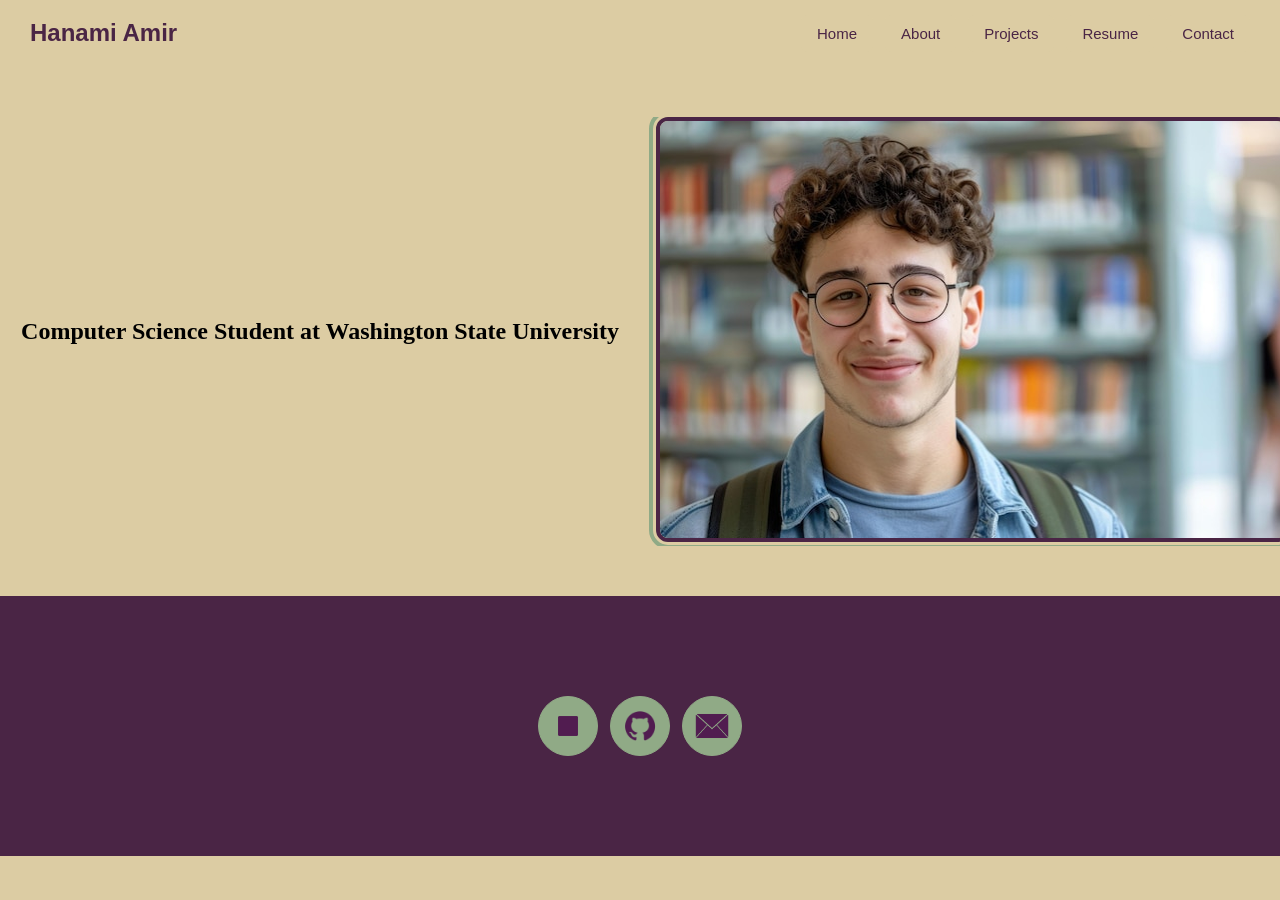
<file: index.html>
<!DOCTYPE html>
<html>

<style>
    div.mycontainer {
        width: 100%;
        overflow: auto;
    }

    div.mycontainer div {
        width: 50%;
        float: left;
    }

    div.center_box {
        display: flex;
        justify-content: center;
    }

    .rectangle {
        width: 500px;
        max-width: 100%;
        height: 300px;
        background-color: #fff;
        border-radius: 8px;
    }
</style>

<header>
    <title>My Website</title>
    <link rel="stylesheet" href="style.css">
</header>

<body>
    <header class="header">
        <left>
            <h1 class="logo">
                Hanami Amir
            </h1>
        </left>

        <nav class="nav-buttons">
            <a href="index.html">Home</a>
            <a href="about.html"> About </a>
            <a href="project.html">Projects</a>
            <a href="resume.html">Resume</a>
            <a href="contact.html">Contact</a>
        </nav>
    </header>

    <div class="spacer"></div>


    <div class="mycontainer">
        <div>
            <h1>Computer Science Student at Washington State University</h1>
        </div>
        <div>
            <img src="image (1).png" style="border: 4px solid #4A2545; outline: 4px solid #90AA86; outline-offset: 3px; border-radius: 12px;" />

        </div>
    </div>

    <div class="spacer"></div>

    <div style="background-color: #4A2545;">
        <div class="spacer"></div>
        <div class="spacer"></div>
        <div class="button-row">
            <button type="button" class="image-button">
                <img src="LinkedIn_logo_initials.png" alt="LinkedIn" class="icon-linkedin" width="20" height="20">
            </button>

            <button type="button" class="image-button">
                <img src="GitHub_Invertocat_Black_Clearspace.png" alt="Github" class="icon-github" width="20"
                    height="20">
            </button>

            <button type="button" class="image-button">
                <img src="email-icon-119.png" alt="Email" class="icon-email" width="20" height="20">
                </buttontype>
        </div>
        <div class="spacer"></div>
        <div class="spacer"></div>
    </div>
</body>

</html>
</file>
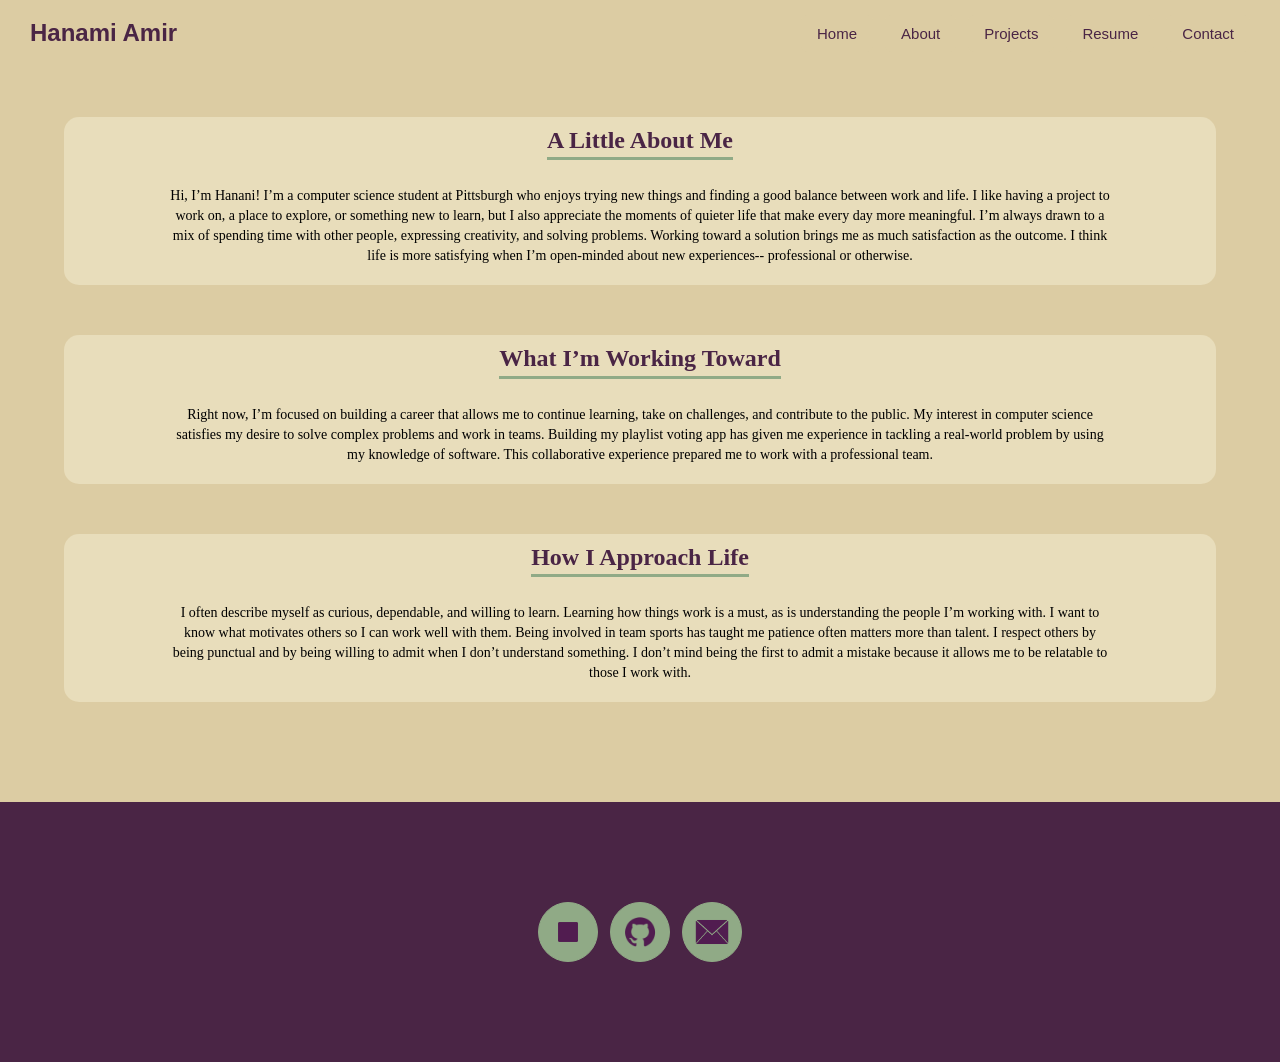
<file: about.html>
<!DOCTYPE html>
<html>

<style>
    div.container {
        background-color: #E8DDBB;
        padding-left: 5%;
        padding-right: 5%;
        padding-top: 10px;
        padding-bottom: 5px;
        margin-left: 5%;
        margin-right: 5%;
        border-radius: 15px;
    }

    .section-title {
        display: inline-block;
        /* shrinks the element to the text width */
        border-bottom: 3px solid #90AA86;
        padding-bottom: 4px;
        /* gap between text and line */
        margin: 0 0 12px;
        color: #4A2545;
    }
</style>

<head>
    <title>My Website</title>
    <link rel="stylesheet" href="style.css">
</head>

<body>
    <header class="header">
        <left>
            <h1 class="logo">
                Hanami Amir
            </h1>
        </left>

        <nav class="nav-buttons">
            <a href="index.html">Home</a>
            <a href="about.html"> About </a>
            <a href="project.html">Projects</a>
            <a href="resume.html">Resume</a>
            <a href="contact.html">Contact</a>
        </nav>
    </header>

    <div class="spacer"></div>

    <div class="container">
        <h1 class="section-title" style="text-align: left;">A Little About Me </h1>

        <p style="padding-inline: 40px;"> Hi, I’m Hanani! I’m a computer science student at Pittsburgh who enjoys trying
            new
            things and finding a good balance between work and life. I like having a project to work on, a place to
            explore,
            or something new to learn, but I also appreciate the moments of quieter life that make every day more
            meaningful.
            I’m always drawn to a mix of spending time with other people, expressing creativity, and solving problems.
            Working toward a solution brings me as much satisfaction as the outcome. I think life is more satisfying
            when
            I’m open-minded about new experiences-- professional or otherwise.</p>

    </div>
    <div class="spacer"></div>


    <div class="container">
        <h1 class="section-title" style="text-align: left;"> What I’m Working Toward </h1>


        <p style="padding-inline: 40px;">Right now, I’m focused on building a career that allows me to continue
            learning,
            take on challenges, and contribute to the public. My interest in computer science satisfies my desire to
            solve
            complex problems and work in teams. Building my playlist voting app has given me experience in tackling a
            real-world problem by using my knowledge of software. This collaborative experience prepared me to work with
            a
            professional team.</p>
    </div>

    <div class="spacer"></div>

    <div class="container">

        <h1 class="section-title" style="text-align: left;">How I Approach Life</h1>

        <p style="padding-inline: 40px;">I often describe myself as curious, dependable, and willing to learn. Learning
            how
            things work is a must, as is understanding the people I’m working with. I want to know what motivates others
            so
            I can work well with them.
            Being involved in team sports has taught me patience often matters more than talent. I respect others by
            being
            punctual and by being willing to admit when I don’t understand something. I don’t mind being the first to
            admit
            a mistake because it allows me to be relatable to those I work with.</p>

    </div>
    <div class="spacer"></div>

    <div class="spacer"></div>

    <div style="background-color: #4A2545;">
        <div class="spacer"></div>
        <div class="spacer"></div>
        <div class="button-row">
            <button type="button" class="image-button">
                <img src="LinkedIn_logo_initials.png" alt="LinkedIn" class="icon-linkedin" width="20" height="20">
            </button>

            <button type="button" class="image-button">
                <img src="GitHub_Invertocat_Black_Clearspace.png" alt="Github" class="icon-github" width="20"
                    height="20">
            </button>

            <button type="button" class="image-button">
                <img src="email-icon-119.png" alt="Email" class="icon-email" width="20" height="20">
                </buttontype>
        </div>
        <div class="spacer"></div>
        <div class="spacer"></div>
    </div>
</body>

</html>
</file>
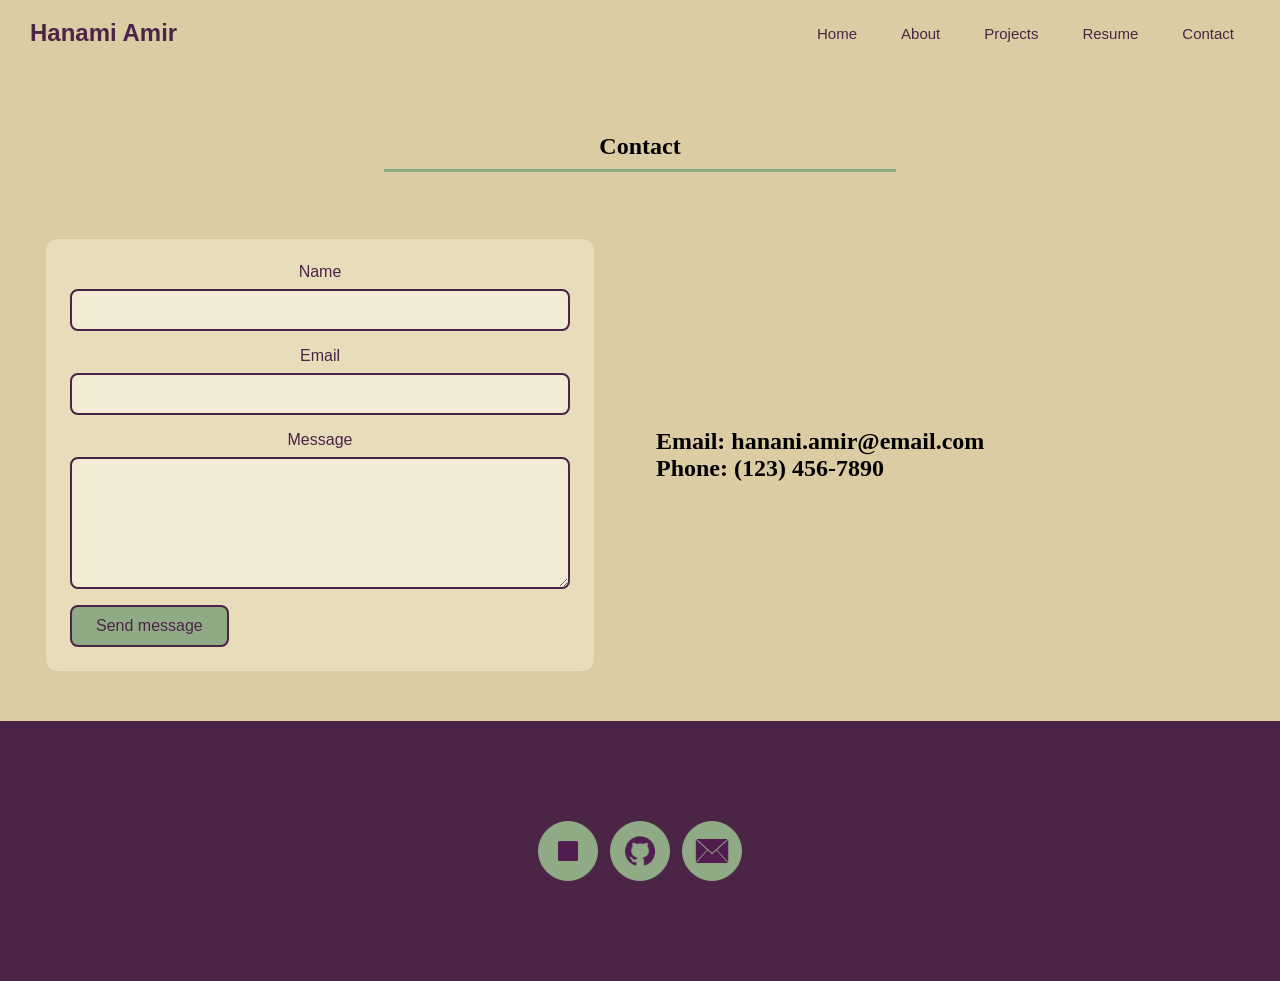
<file: contact.html>
<!DOCTYPE html>
<html>
<style>
    .contact-form {
        display: flex;
        flex-direction: column;
        gap: 8px;
        max-width: 500px;
        margin: 0 auto;
        padding: 24px;
        background-color: #E8DDBB;
        border-radius: 12px;
        color: #4A2545;
    }

    .contact-form label {
        font-weight: 500;
    }

    .contact-form input,
    .contact-form textarea {
        padding: 10px 12px;
        border: 2px solid #4A2545;
        border-radius: 8px;
        background-color: #FFFFFF66;
        color: #4A2545;
        font-family: inherit;
        font-size: 1rem;
        margin-bottom: 8px;
    }

    .contact-form input:focus,
    .contact-form textarea:focus {
        outline: none;
        border-color: #90AA86;
        box-shadow: 0 0 0 3px #90AA8666;
    }

    .send-button {
        align-self: flex-start;
        padding: 10px 24px;
        background-color: #90AA86;
        color: #4A2545;
        border: 2px solid #4A2545;
        border-radius: 8px;
        font-size: 1rem;
        font-weight: 500;
        cursor: pointer;
    }

    .send-button:hover {
        background-color: #4A2545;
        color: #DCCCA3;
    }

    div.mycontainer {
        width: 100%;
        overflow: auto;
    }

    div.mycontainer div {
        width: 50%;
        float: left;
    }

    div.center_box {
        display: flex;
        justify-content: center;
    }
</style>

<head>
    <title>My Website</title>
    <link rel="stylesheet" href="style.css">
</head>

<body>
    <header class="header">
        <left>
            <h1 class="logo">
                Hanami Amir
            </h1>
        </left>

        <nav class="nav-buttons">
            <a href="index.html">Home</a>
            <a href="about.html"> About </a>
            <a href="project.html">Projects</a>
            <a href="resume.html">Resume</a>
            <a href="contact.html">Contact</a>
        </nav>
    </header>

    <div class="spacer"></div>
    <h1 style="border-bottom: 3px solid #90AA86; padding-bottom: 10px; margin-left: 30%; margin-right: 30%;">Contact
    </h1>
    <div class="spacer"></div>

    <div class="mycontainer">
        <div>
            <form class="contact-form" action="https://formspree.io/f/YOUR_FORM_ID" method="POST">
                <label for="name">Name</label>
                <input type="text" id="name" name="name" required>

                <label for="email">Email</label>
                <input type="email" id="email" name="email" required>

                <label for="message">Message</label>
                <textarea id="message" name="message" rows="6" required></textarea>

                <button type="submit" class="send-button">Send message</button>
            </form>
        </div>
        <div>
            <h1 style = "text-align: left;">
                Email: hanani.amir@email.com <br>
                Phone: (123) 456-7890
            </h1>
        </div>
    </div>

    <div class="spacer"></div>

    <div style="background-color: #4A2545;">
        <div class="spacer"></div>
        <div class="spacer"></div>
        <div class="button-row">
            <button type="button" class="image-button">
                <img src="LinkedIn_logo_initials.png" alt="LinkedIn" class="icon-linkedin" width="20" height="20">
            </button>

            <button type="button" class="image-button">
                <img src="GitHub_Invertocat_Black_Clearspace.png" alt="Github" class="icon-github" width="20"
                    height="20">
            </button>

            <button type="button" class="image-button">
                <img src="email-icon-119.png" alt="Email" class="icon-email" width="20" height="20">
                </buttontype>
        </div>
        <div class="spacer"></div>




        <div class="spacer"></div>
    </div>

</body>

</html>
</file>
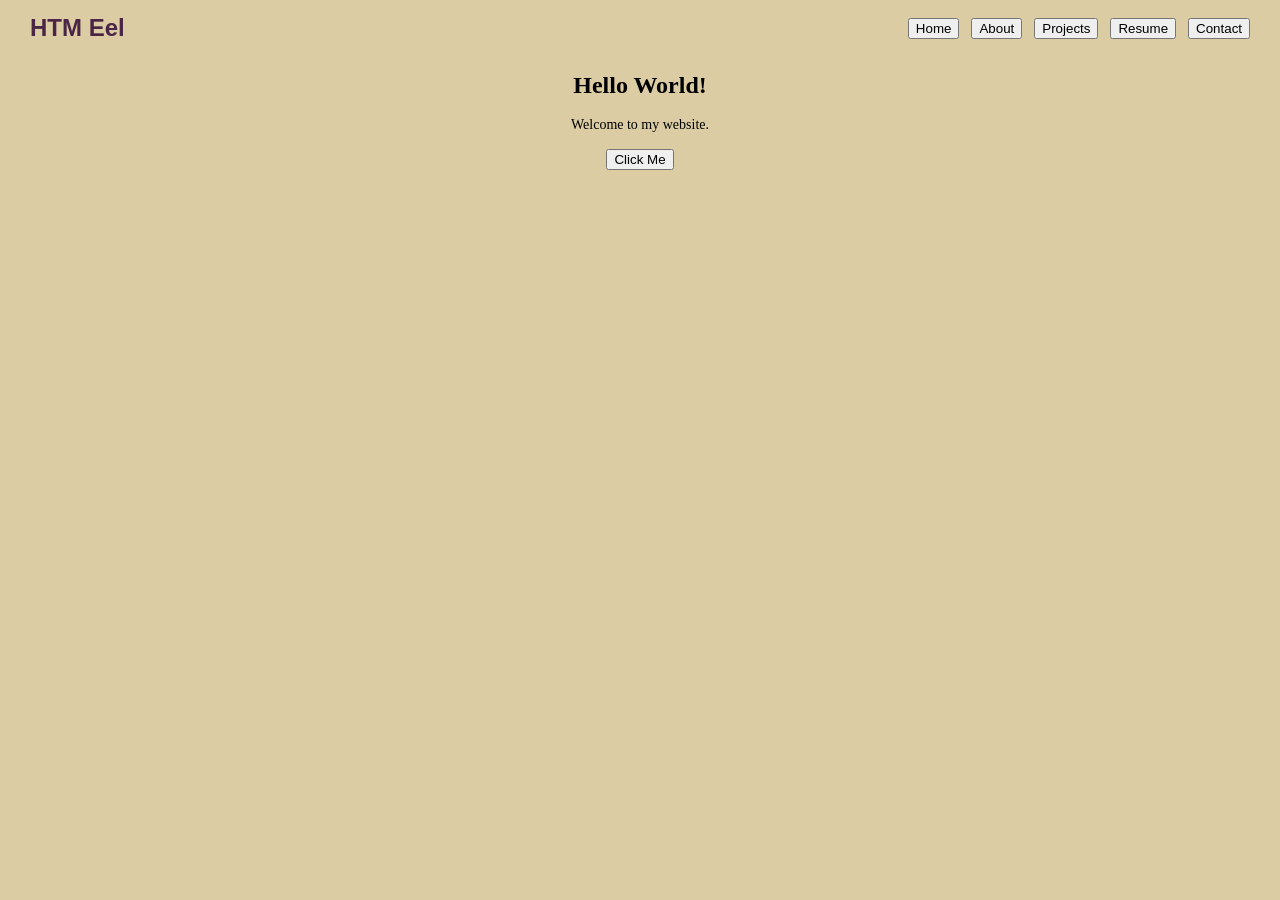
<file: main.html>
<!DOCTYPE html>
<html>

<head>
    <title>My Website</title>
    <link rel="stylesheet" href="style.css">
</head>

<body>
    <header class="header">
        <left>
            <h1 class="logo">
                HTM Eel
            </h1>
        </left>

        <nav class="nav-buttons">
            <button>Home</button>
            <button>About</button>
            <button>Projects</button>
            <button>Resume</button>
            <button>Contact</button>
        </nav>
    </header>


    <h1>Hello World!</h1>
    <p>Welcome to my website.</p>
    <button>Click Me</button>
</body>

</html>
</file>
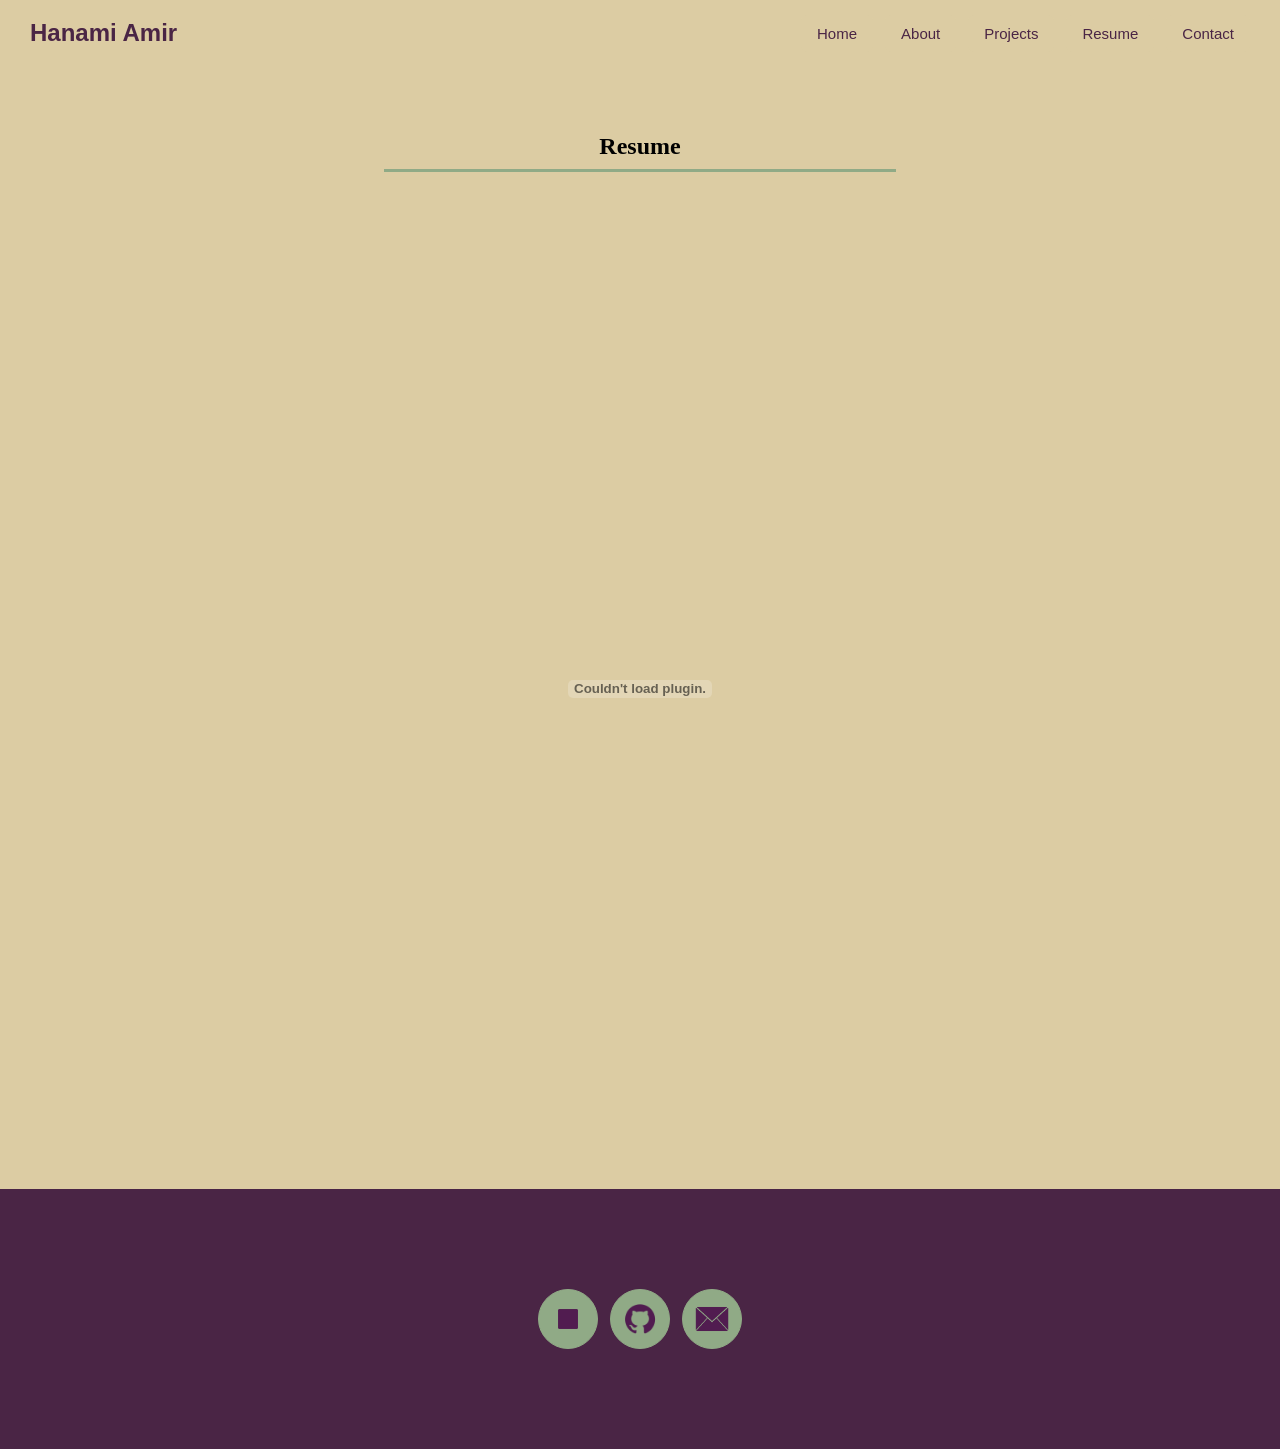
<file: resume.html>
<!DOCTYPE html>
<html>

<head>
    <title>My Website</title>
    <link rel="stylesheet" href="style.css">
</head>

<body>
    <header class="header">
        <left>
            <h1 class="logo">
                Hanami Amir
            </h1>
        </left>

        <nav class="nav-buttons">
            <a href="index.html">Home</a>
            <a href="about.html"> About </a>
            <a href="project.html">Projects</a>
            <a href="resume.html">Resume</a>
            <a href="contact.html">Contact</a>
        </nav>
    </header>


    <div class="spacer"></div>
    <h1 style="border-bottom: 3px solid #90AA86; padding-bottom: 10px; margin-left: 30%; margin-right: 30%;">Resume</h1>

    <div class="spacer"></div>

    <div style="display: flex; justify-content: center; align-items: center; min-height: 100vh;">
        <embed src="image.png" type="application/pdf" width="60%" height="600px " />
    </div>

    <div class="spacer"></div>

    <div style="background-color: #4A2545;">
        <div class="spacer"></div>
        <div class="spacer"></div>
        <div class="button-row">
            <button type="button" class="image-button">
                <img src="LinkedIn_logo_initials.png" alt="LinkedIn" class="icon-linkedin" width="20" height="20">
            </button>

            <button type="button" class="image-button">
                <img src="GitHub_Invertocat_Black_Clearspace.png" alt="Github" class="icon-github" width="20"
                    height="20">
            </button>

            <button type="button" class="image-button">
                <img src="email-icon-119.png" alt="Email" class="icon-email" width="20" height="20">
                </buttontype>
        </div>
        <div class="spacer"></div>
        <div class="spacer"></div>
    </div>

</body>

</html>
</file>
<file: style.css>
/* top of page */
.logo {
    margin: 0;
    font-size: 24px;
    color: #4A2545;
    font-family: Arial, sans-serif;
}

.header {
    display: flex;
    justify-content: space-between;
    align-items: center;
    background-color: #DCCCA3;
    color: white;
    position: sticky;
    padding: 15px 30px;
    top: 0;
    z-index: 1000;
}

/* buttons */

.nav-buttons {
    display: flex;
    gap: 12px;
}


.nav-buttons a {
    background-color: #DCCCA3;
    color: #4A2545;
    border: none;
    padding: 10px 16px;
    border-radius: 6px;
    cursor: pointer;
    text-decoration: none;
    /* removes the underline */
    display: inline-block;
    font-size: 15px;
}

.nav-buttons a:hover {
    background-color: #90AA86;
    color: #fff;
}


.image-button {
    display: inline-flex;
    align-items: center;
    justify-content: center;
    gap: 8px;
    width: 60px;
    height: 60px;
    padding: 0;
    cursor: pointer;
    background-color: #90AA86;
    border: 1px solid #90AA86;
    border-radius: 50%;
}

.image-button img {
    filter: brightness(0) saturate(100%) invert(15%) sepia(40%) saturate(1500%) hue-rotate(260deg);
}

.icon-linkedin {
    width: 20px;
    height: 20px;
}

.icon-github {
    width: 40px;
    height: 40px;
}

.icon-email {
    width: 90px;
    height: 70px;
}

.button-row {
    display: flex;
    justify-content: center;
    align-items: center;
    /* keeps both circles level */
    gap: 12px;
}


/* Body */
body {
    background-color: #DCCCA3;
    font-family: Arial, sans-serif;
    text-align: center;
}

html,
body {
    margin: 0;
    padding: 0;
}


/* Text */
left {
    text-align: left
}

h1 {
    font-family: "Goudy Old Style", Garamond, "Big Caslon", "Times New Roman", serif;
    font-size: 24px;
    font-style: normal;
    font-variant: normal;
    font-weight: 700;
    line-height: 26.4px;
}

h3 {
    font-family: "Goudy Old Style", Garamond, "Big Caslon", "Times New Roman", serif;
    font-size: 14px;
    font-style: normal;
    font-variant: normal;
    font-weight: 700;
    line-height: 15.4px;
}

p {
    font-family: "Goudy Old Style", Garamond, "Big Caslon", "Times New Roman", serif;
    font-size: 14px;
    font-style: normal;
    font-variant: normal;
    font-weight: 400;
    line-height: 20px;
}

blockquote {
    font-family: "Goudy Old Style", Garamond, "Big Caslon", "Times New Roman", serif;
    font-size: 21px;
    font-style: normal;
    font-variant: normal;
    font-weight: 400;
    line-height: 30px;
}

pre {
    font-family: "Goudy Old Style", Garamond, "Big Caslon", "Times New Roman", serif;
    font-size: 13px;
    font-style: normal;
    font-variant: normal;
    font-weight: 400;
    line-height: 18.5714px;
}


.spacer {
    height: 50px;
}

div.mycontainer {
    display: flex;
    align-items: center;
}

div.mycontainer>div {
    width: 50%;
    box-sizing: border-box;
    padding: 0 1rem;
}
</file>
